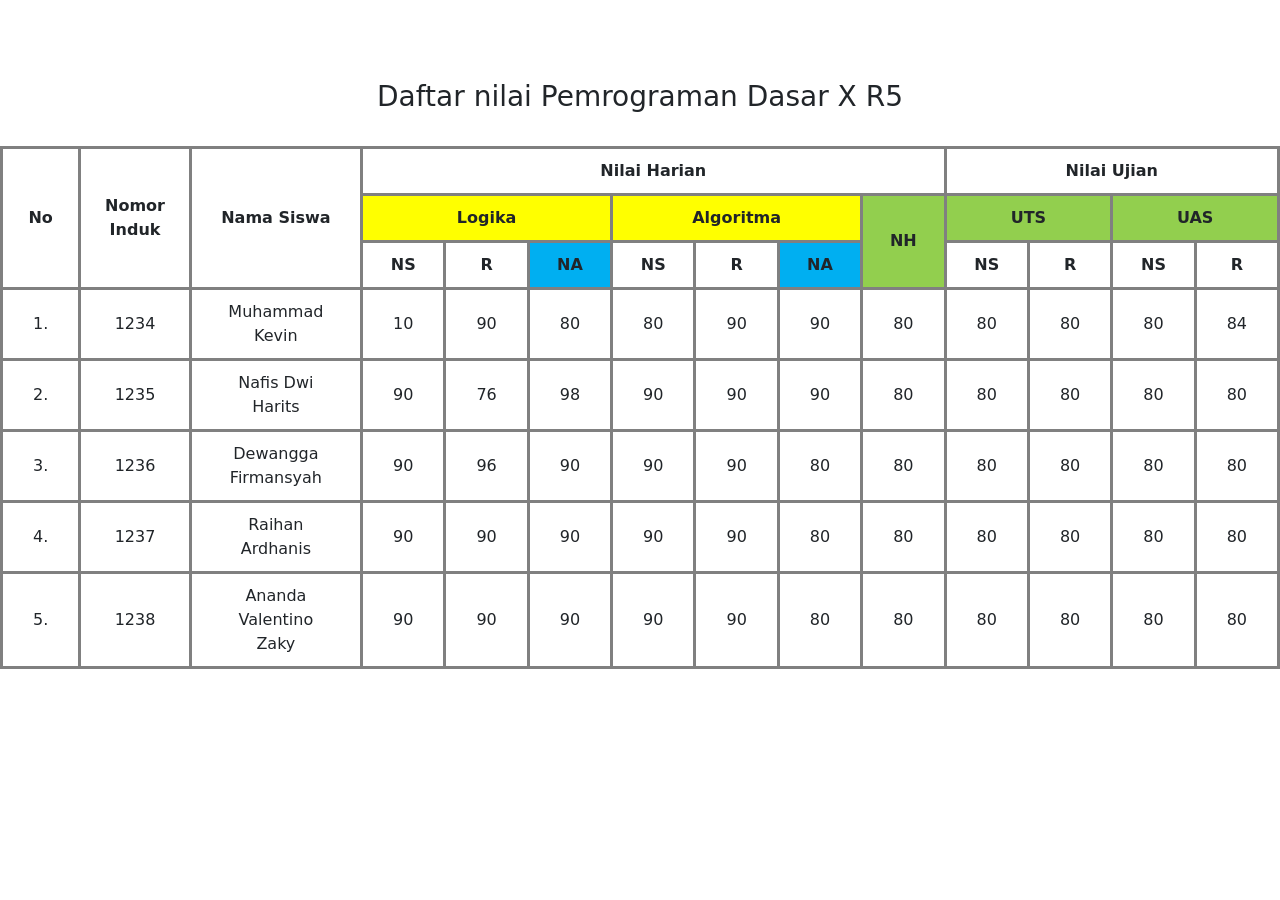
<file: Nilai-main/Nilai-main/index.html>
<!DOCTYPE html>
<html lang="en">
<head>
    <meta charset="UTF-8">
    <meta name="viewport" content="width=device-width, initial-scale=1.0">
    <title>DAFTAR NILAI</title>
    <link href="https://cdn.jsdelivr.net/npm/bootstrap@5.0.2/dist/css/bootstrap.min.css" rel="stylesheet" integrity="sha384-EVSTQN3/azprG1Anm3QDgpJLIm9Nao0Yz1ztcQTwFspd3yD65VohhpuuCOmLASjC" crossorigin="anonymous">
    <link rel="stylesheet" href="CSS/style.css">
</head>
<body>
    <h3 class="text-center judul" >Daftar nilai Pemrograman Dasar X R5</h3>
    <br>
    <div class="d-flex justify-content-center">
    <table border="1" class="table-bordered text-center">
        <tr>
            <th rowspan="3">No</th>
            <th rowspan="3">Nomor Induk</th>
            <th rowspan="3">Nama Siswa</th>
            <th colspan="7">Nilai Harian</th>
            <th colspan="4">Nilai Ujian</th>
        </tr>
        <tr>
            <th colspan="3" style="background-color: #ffff00;">Logika</th>
            <th colspan="3" style="background-color: #ffff00;" >Algoritma</th>
            <th rowspan="2" style="background-color: #92cf4e;">NH</th>
            <th colspan="2" style="background-color: #92cf4e;">UTS</th>
            <th colspan="2" style="background-color: #92cf4e;">UAS</th>
        </tr>
        <tr>
            <th>NS</th>
            <th>R</th>
            <th style="background-color: #00aff1;">NA</th>
            <th>NS</th>
            <th>R</th>
            <th style="background-color: #00aff1;">NA</th>
            <th>NS</th>
            <th>R</th>
            <th>NS</th>
            <th>R</th>
        </tr>
        <tr>
            <td>1.</td>
            <td>1234</td>
            <td>Muhammad Kevin</td>
            <td>10</td>
            <td>90</td>
            <td>80</td>
            <td>80</td>
            <td>90</td>
            <td>90</td>
            <td>80</td>
            <td>80</td>
            <td>80</td>
            <td>80</td>
            <td>84</td>
        </tr>
        <tr>
            <td>2.</td>
            <td>1235</td>
            <td>Nafis Dwi Harits</td>
            <td>90</td>
            <td>76</td>
            <td>98</td>
            <td>90</td>
            <td>90</td>
            <td>90</td>
            <td>80</td>
            <td>80</td>
            <td>80</td>
            <td>80</td>
            <td>80</td>
        </tr>
        <tr>
            <td>3.</td>
            <td>1236</td>
            <td>Dewangga Firmansyah</td>
            <td>90</td>
            <td>96</td>
            <td>90</td>
            <td>90</td>
            <td>90</td>
            <td>80</td>
            <td>80</td>
            <td>80</td>
            <td>80</td>
            <td>80</td>
            <td>80</td>
        </tr>
        <tr>
            <td>4.</td>
            <td>1237</td>
            <td>Raihan Ardhanis</td>
            <td>90</td>
            <td>90</td>
            <td>90</td>
            <td>90</td>
            <td>90</td>
            <td>80</td>
            <td>80</td>
            <td>80</td>
            <td>80</td>
            <td>80</td>
            <td>80</td>
        </tr>
        <tr>
            <td>5.</td>
            <td>1238</td>
            <td>Ananda Valentino Zaky</td>
            <td>90</td>
            <td>90</td>
            <td>90</td>
            <td>90</td>
            <td>90</td>
            <td>80</td>
            <td>80</td>
            <td>80</td>
            <td>80</td>
            <td>80</td>
            <td>80</td>
        </tr>
    </table>
</div>
</body>
<script src="https://cdn.jsdelivr.net/npm/bootstrap@5.0.2/dist/js/bootstrap.bundle.min.js" integrity="sha384-MrcW6ZMFYlzcLA8Nl+NtUVF0sA7MsXsP1UyJoMp4YLEuNSfAP+JcXn/tWtIaxVXM" crossorigin="anonymous"></script>
</html>
</file>
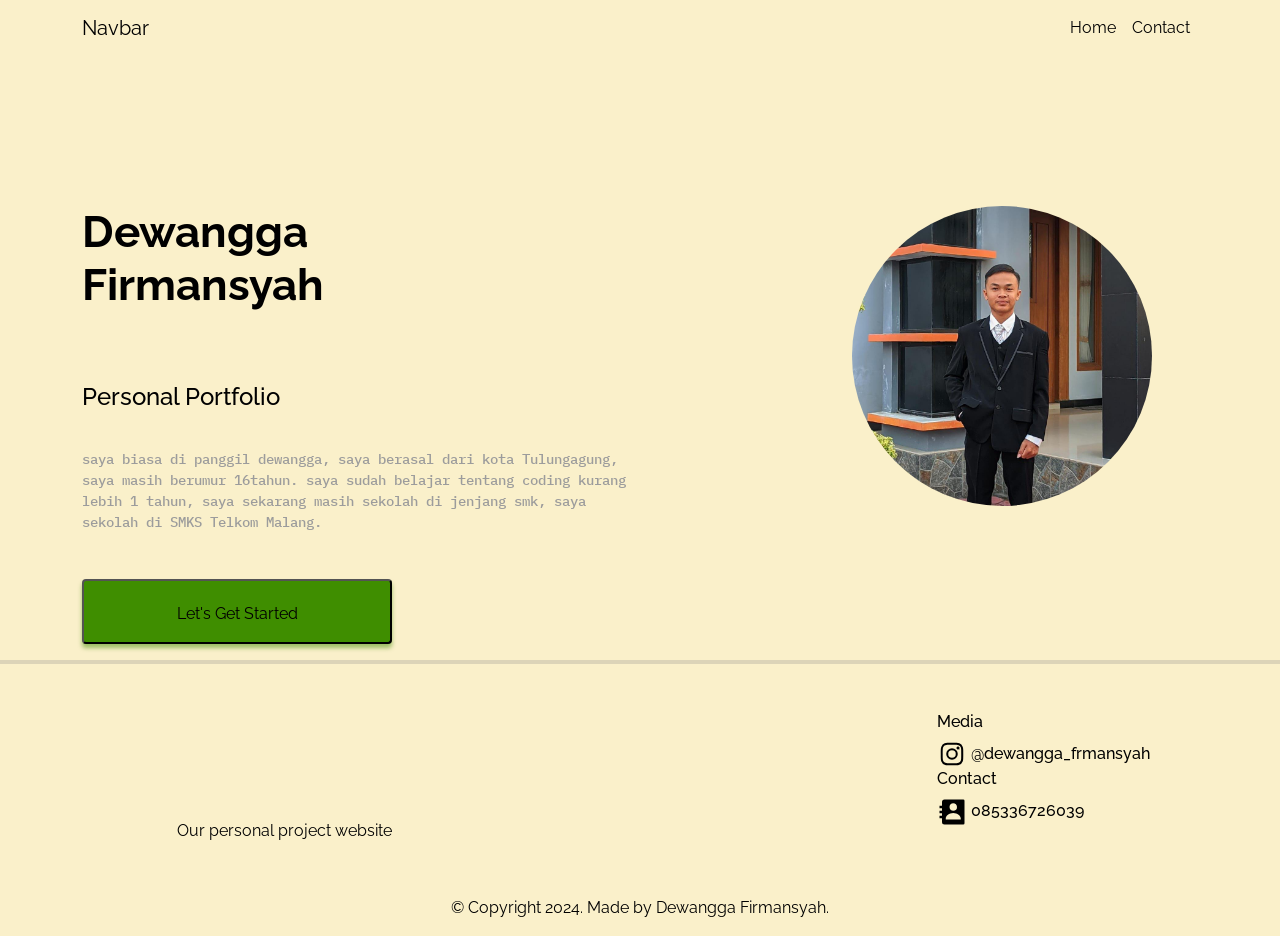
<file: portofo;io/wangga/index.html>
<!DOCTYPE html>
<html lang="en">
<head>
    <meta charset="UTF-8">
    <meta name="viewport" content="width=device-width, initial-scale=1.0">
<title>My Portfolio</title>
<link href="https://cdn.jsdelivr.net/npm/bootstrap@5.0.2/dist/css/bootstrap.min.css" rel="stylesheet" integrity="sha384-EVSTQN3/azprG1Anm3QDgpJLIm9Nao0Yz1ztcQTwFspd3yD65VohhpuuCOmLASjC" crossorigin="anonymous">
<link rel="stylesheet" href="assets/style.css">
<link href="https://fonts.googleapis.com/css?family=Raleway:100,200,300,regular,500,600,700,800,900,100italic,200italic,300italic,italic,500italic,600italic,700italic,800italic,900italic" rel="stylesheet" />
<link href="https://fonts.googleapis.com/css?family=IBM+Plex+Mono:100,100italic,200,200italic,300,300italic,regular,italic,500,500italic,600,600italic,700,700italic" rel="stylesheet" />
</head>
<body>
    <section class="navbar-section">
        <nav class="navbar navbar-expand-lg navbar-dark bg-transparent">
            <div class="container">
            <a class="navbar-brand" href="#">Navbar</a>
            <button class="navbar-toggler" type="button" data-bs-toggle="collapse" data-bs-target="#navbarNav" aria-controls="navbarNav" aria-expanded="false" aria-label="Toggle navigation">
                <span class="navbar-toggler-icon"></span>
            </button>
            <div class="collapse navbar-collapse" id="navbarNav">
                <ul class="navbar-nav ms-auto">
                <li class="nav-item">
                    <a class="nav-link active" aria-current="page" href="#">Home</a>
                </li>
                
                <li class="nav-item">
                    <a class="nav-link" href="#contact">Contact</a>
                </li>
                </ul>
            </div>
            </div>
        </nav>
    </section>

    <!-- Hero Section -->

    <section class="hero-section">
        <div class="container">
            <div class="row">
            <div class="col-md-6">
                <h1 class="header-text">Dewangga <br />
                    Firmansyah
                    <br>
                    <br>
                    <span class="header-span">
                        Personal Portfolio
                    </span>
                </h1>
                <br />
                <p class="p-header">saya biasa di panggil dewangga, saya berasal dari kota Tulungagung, saya masih berumur 16tahun. saya sudah belajar tentang coding kurang lebih 1 tahun, saya sekarang masih sekolah di jenjang smk, saya sekolah di SMKS Telkom Malang.</p>
                <button class="button-1">Let's Get Started</button>
            </div>
            <div class="col-md-6">
                <img class="rounded-circle foto" src="assets/images/wangga.jpg" alt="" srcset="" >
            </div>
            </div>
        </div>
    </section>

    <section class="footer-section" id="contact">
        <hr class="footer-hr" />
        <div class="container mt-5">
        <div class="row">
            <div class="col-md-1"></div>
            <div class="col-md-4">
            </div>
            <div class="col-md-4"></div>
            <div class="col-md-3">
            <h6>Media</h6>
            <a href="https://www.instagram.com/dewangga_frmansyh/">
            <img src="[data-uri]"/></a>
            <h6 class="d-inline">@dewangga_frmansyah</h6>
            <h6>Contact</h6>
            <a href="https://wa.link/dtxp35"><img src="[data-uri]"/></a>
            <h6 class="d-inline">085336726039</h6>
            </div>
            <div class="col-md-1"></div>
            <div class="col-md-5 text-bottom">
            <h6 class="footer-bottom-text">Our personal project website </h6>
            </div>
    </div>
        </div>
        <div class="container mt-5">
        <p class="copyright text-center">&copy; Copyright 2024. Made by Dewangga Firmansyah.</p>
        </div>
    </section>

</body>
<script src="https://cdn.jsdelivr.net/npm/bootstrap@5.0.2/dist/js/bootstrap.bundle.min.js" integrity="sha384-MrcW6ZMFYlzcLA8Nl+NtUVF0sA7MsXsP1UyJoMp4YLEuNSfAP+JcXn/tWtIaxVXM" crossorigin="anonymous"></script>
</html>
</file>
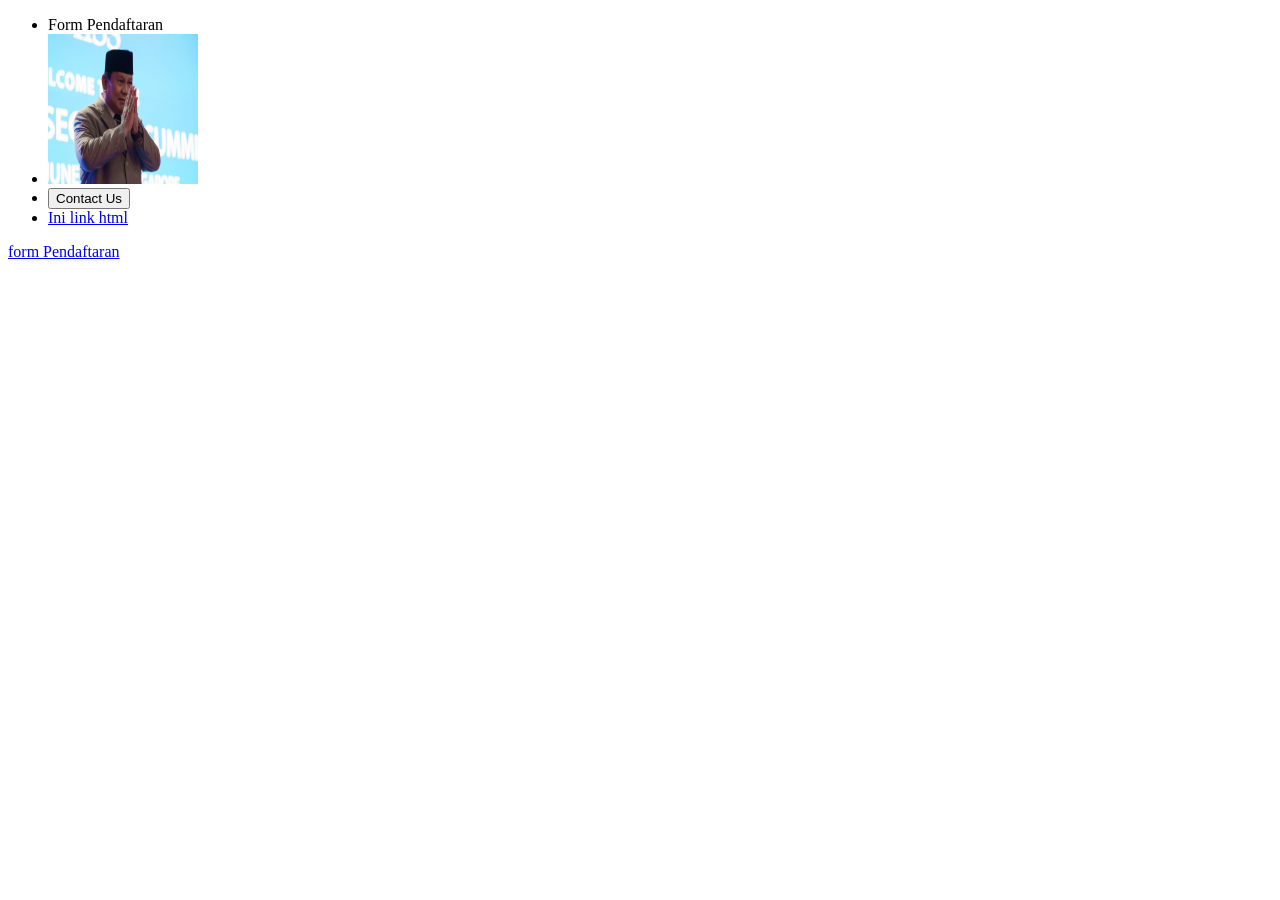
<file: html/link.html>
<!DOCTYPE html>
<html lang="en">
<head>
    <meta charset="UTF-8">
    <meta name="viewport" content="width=device-width, initial-scale=1.0">
    <title>HTML Link</title>
</head>
<body>
    <ul>
        <li>
            <a href+="from.html">Form Pendaftaran</a>
        </li>
        <li>
            <a href="multimedia.html">
                <img src="assets/images/prabiwiw.jpg"
                alt="" width="150" height="150">
            </a>
        </li>
        <li>
            <a href="https://mylms.telkomschools.sch.id/">
                <button type="button">Contact Us</button>
            </a>
        </li>
        <li>
            <a href="componen/header.html">Ini link html</
                a>
        </li>
    </ul>
    <a href="form.html">form Pendaftaran</a>
</body>
</html>
</file>
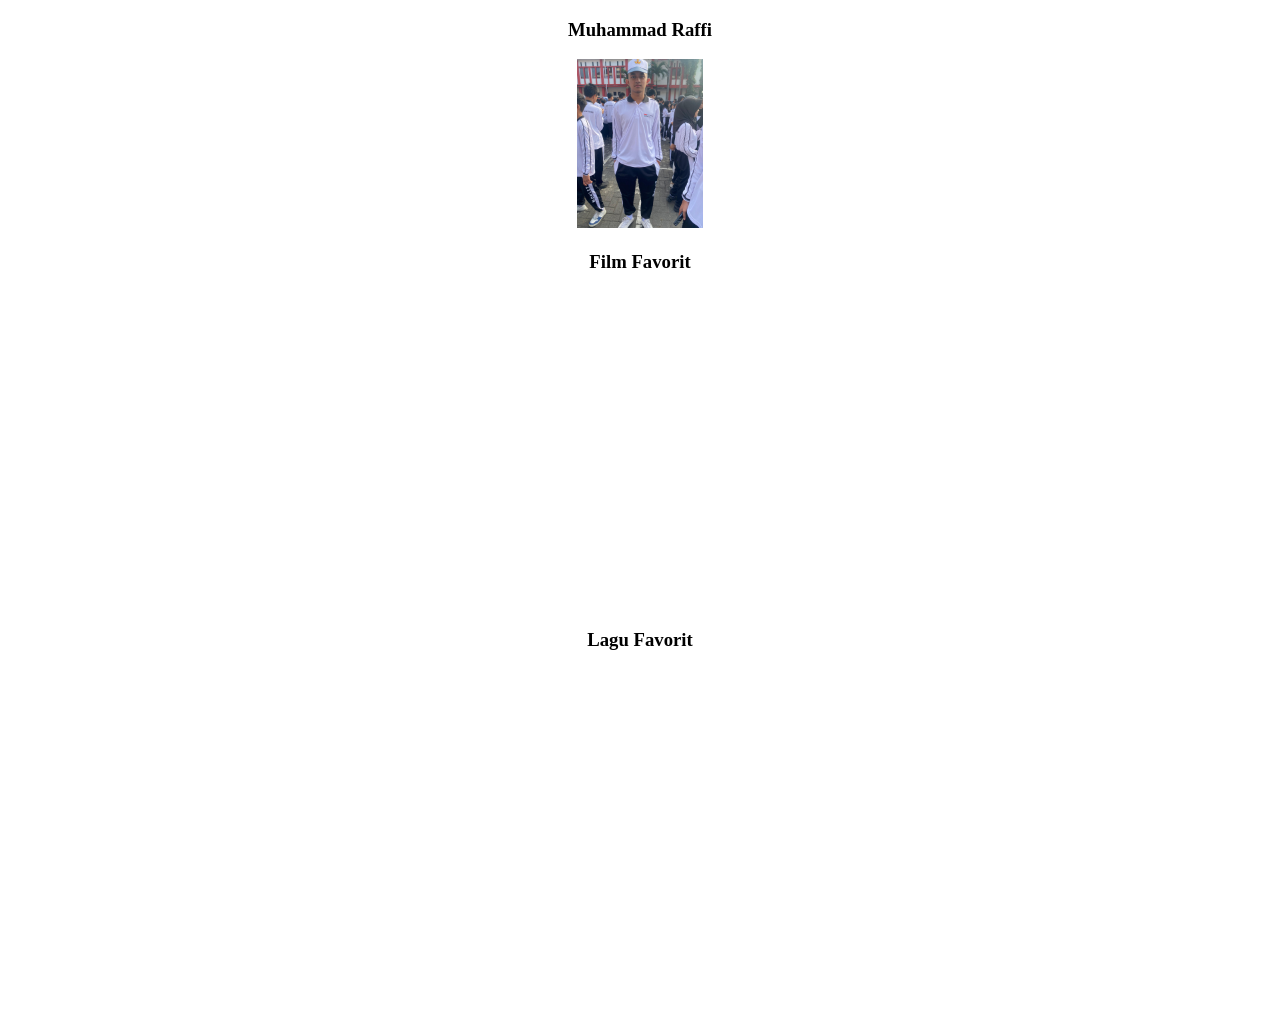
<file: html/multimedia.html>
<!DOCTYPE html>
<html lang="en">
<head>
    <meta charset="UTF-8">
    <meta name="viewport" content="width=device-width, initial-scale=1.0">
    <title>Document</title>
</head>
<body align="center">
    <h3>Muhammad Raffi</h3>
    <img src="assets/images/WhatsApp Image 2024-12-04 at 21.59.22_05b8e862.jpg" alt="" width="10%">
    
    <h3>Film Favorit</h3>
    <iframe width="400" height="315" src="https://www.youtube.com/embed/YSqKOkSAAmc?si=qSZTiYHSVDfNo9wi" title="Ih Takutnyeee!!" frameborder="0" allow="accelerometer; autoplay; clipboard-write; encrypted-media; gyroscope; picture-in-picture; web-share" referrerpolicy="strict-origin-when-cross-origin" allowfullscreen></iframe>
    
    <h3>Lagu Favorit</h3>
    <iframe style="border-radius:12px" src="https://open.spotify.com/embed/track/2x3vwXWuecPrRqgEUuSUJA?utm_source=generator" width="50%" height="352" frameBorder="0" allowfullscreen="" allow="autoplay; clipboard-write; encrypted-media; fullscreen; picture-in-picture" loading="lazy"></iframe>

</body>
</html>
</file>
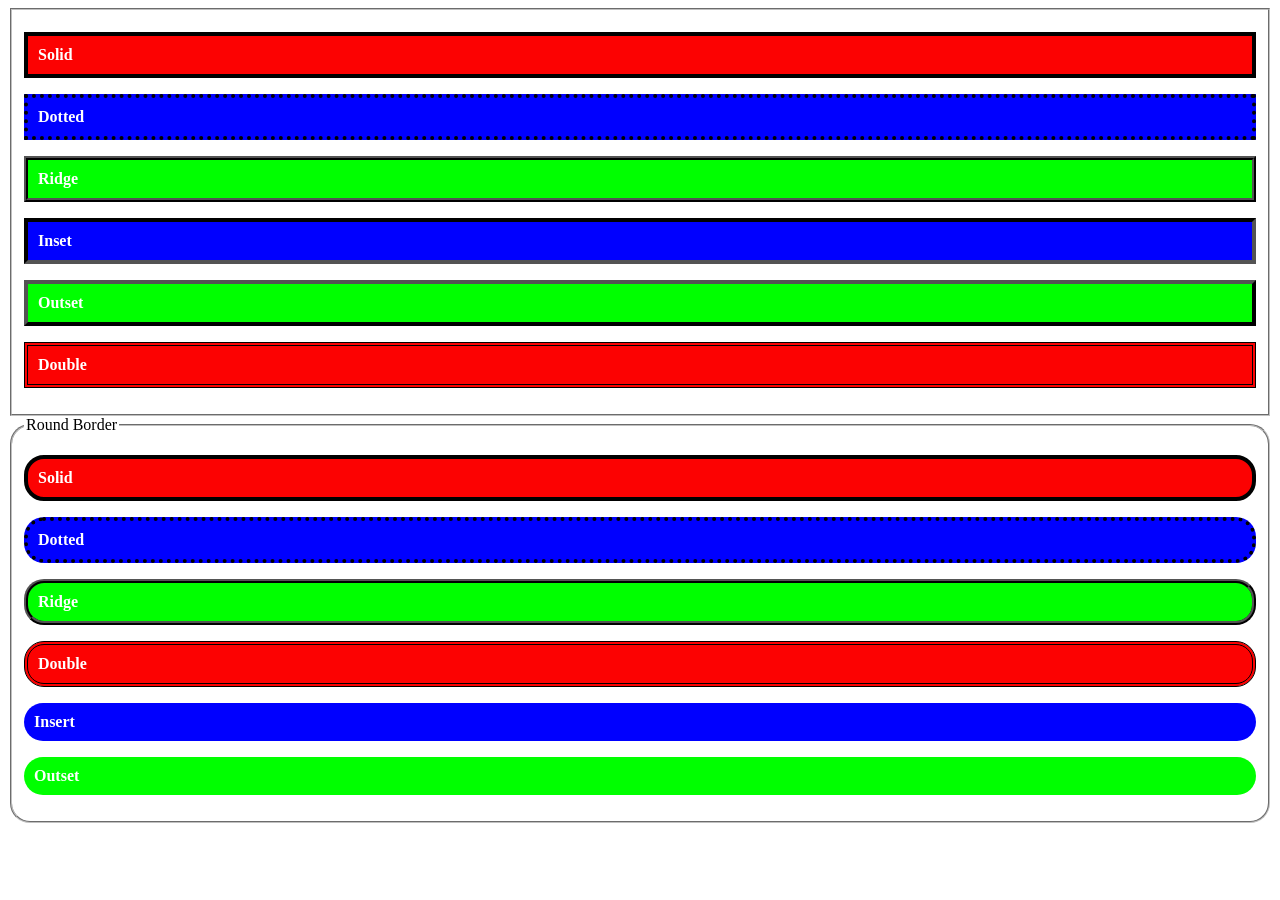
<file: Biodata/border/border.html>
<!DOCTYPE html>
<html lang="en">
<head>
    <meta charset="UTF-8">
    <meta name="viewport" content="width=device-width, initial-scale=1.0">
    <title>Document</title>
    <link rel="stylesheet" href="style.css">
</head>
<body>
    <fieldset>
        <p class="btn-red solid"><b>Solid</b></p>
        <p class="btn-blue dotted"><b>Dotted</b></p>
        <p class="btn-green ridge"><b>Ridge</b></p>
        <p class="btn-blue inset"><b>Inset</b></p>
        <p class="btn-green outset"><b>Outset</b></p>
        <p class="btn-red Double"><b>Double</b></p>
    </fieldset>

    <fieldset class="round">
        <legend>Round Border</legend>
        <p class="btn-red solid round"><b>Solid</b></p>
        <p class="btn-blue dotted round"><b>Dotted</b></p>
        <p class="btn-green ridge round"><b>Ridge</b></p>
        <p class="btn-red Double round"><b>Double</b></p>
        <p class="btn-blue Insert round"><b>Insert</b></p>
        <p class="btn-green Outset round"><b>Outset</b></p>
    </fieldset>
</body>
</html>
</file>
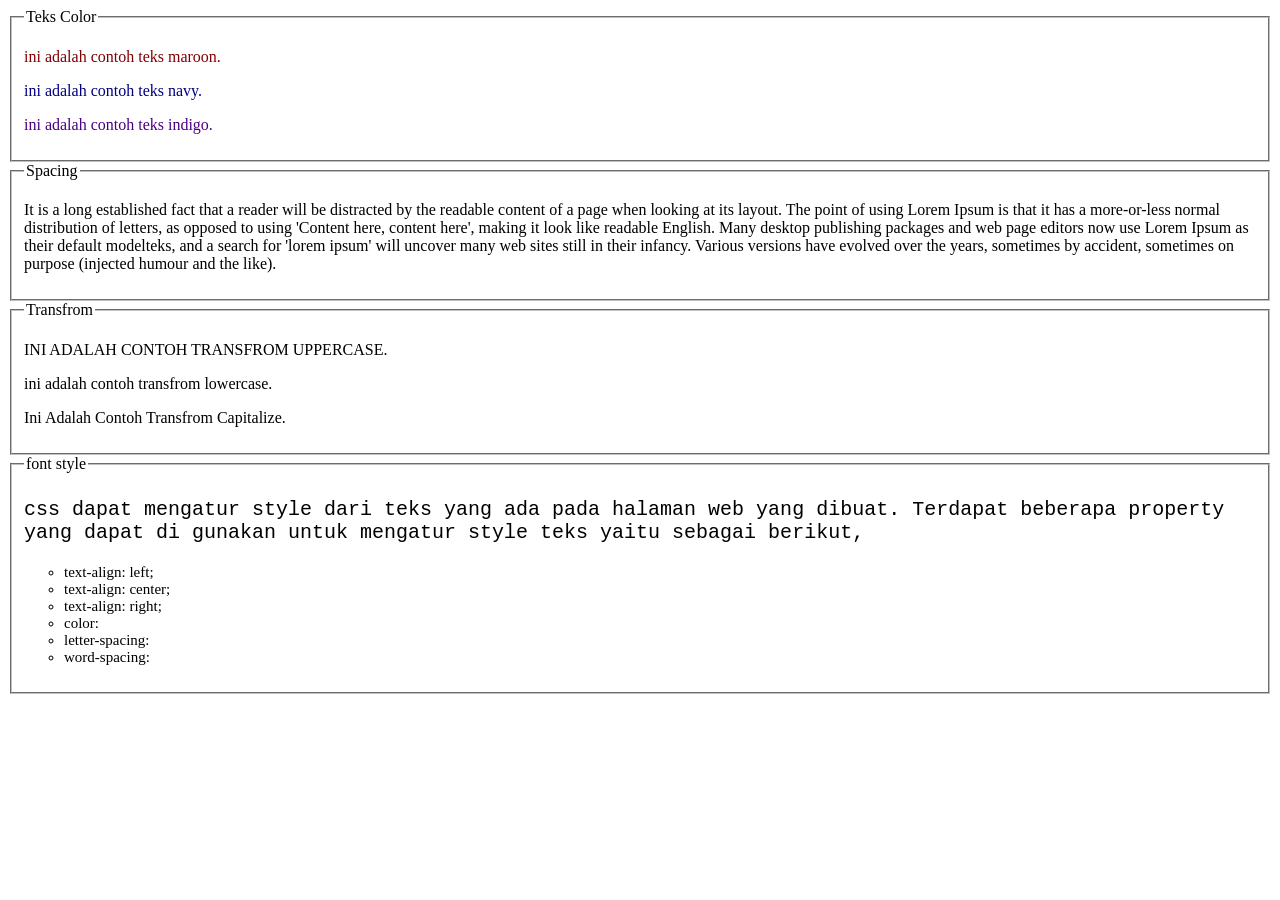
<file: Biodata/Teks/teks.html>
<!DOCTYPE html>
<html lang="en">
<head>
    <meta charset="UTF-8">
    <meta name="viewport" content="width=device-width, initial-scale=1.0">
    <title>Document</title>
    <link rel="stylesheet" href="style.css">
</head>
<body>
    <fieldset>
        <legend>Teks Color</legend>
        <p class="maroon">ini adalah contoh teks maroon.</p>
        <p class="navy">ini adalah contoh teks navy.</p>
        <p class="indigo">ini adalah contoh teks indigo.</p>
    </fieldset>

    <fieldset>
        <legend>Spacing</legend>
        <class+"Spacing">
        <p class="Spacing">
            It is a long established fact that a reader will be distracted by the readable content of a page when looking at its layout. The point of using Lorem Ipsum is that it has a more-or-less normal distribution of letters, as opposed to using 'Content here, content here', making it look like readable English. Many desktop publishing packages and web page editors now use Lorem Ipsum as their default modelteks, and a search for 'lorem ipsum' will uncover many web sites still in their infancy. Various versions have evolved over the years, sometimes by accident, sometimes on purpose (injected humour and the like).
        </p>
    </fieldset>

    <fieldset>
        <legend>Transfrom</legend>
        <p class="uppercase">ini adalah contoh transfrom uppercase.</p>
        <p class="lowercase">ini adalah contoh transfrom lowercase.</p>
        <p class="capitalize">ini adalah contoh transfrom capitalize.</p>
    </fieldset>

    <fieldset>
        <legend>font style</style></legend>
        <p class="paragraf">
            css dapat mengatur style dari teks yang ada pada halaman web yang dibuat.
            Terdapat beberapa property yang dapat di gunakan untuk mengatur style teks yaitu sebagai berikut,
            <ul>
                <li>text-align: left;</li>
                <li>text-align: center;</li>
                <li>text-align: right;</li>
                <li>color:</li>
                <li>letter-spacing:</li>
                <li>word-spacing:</li>
            </ul>
        </p>
    </fieldset>

</body>
</html>
</file>
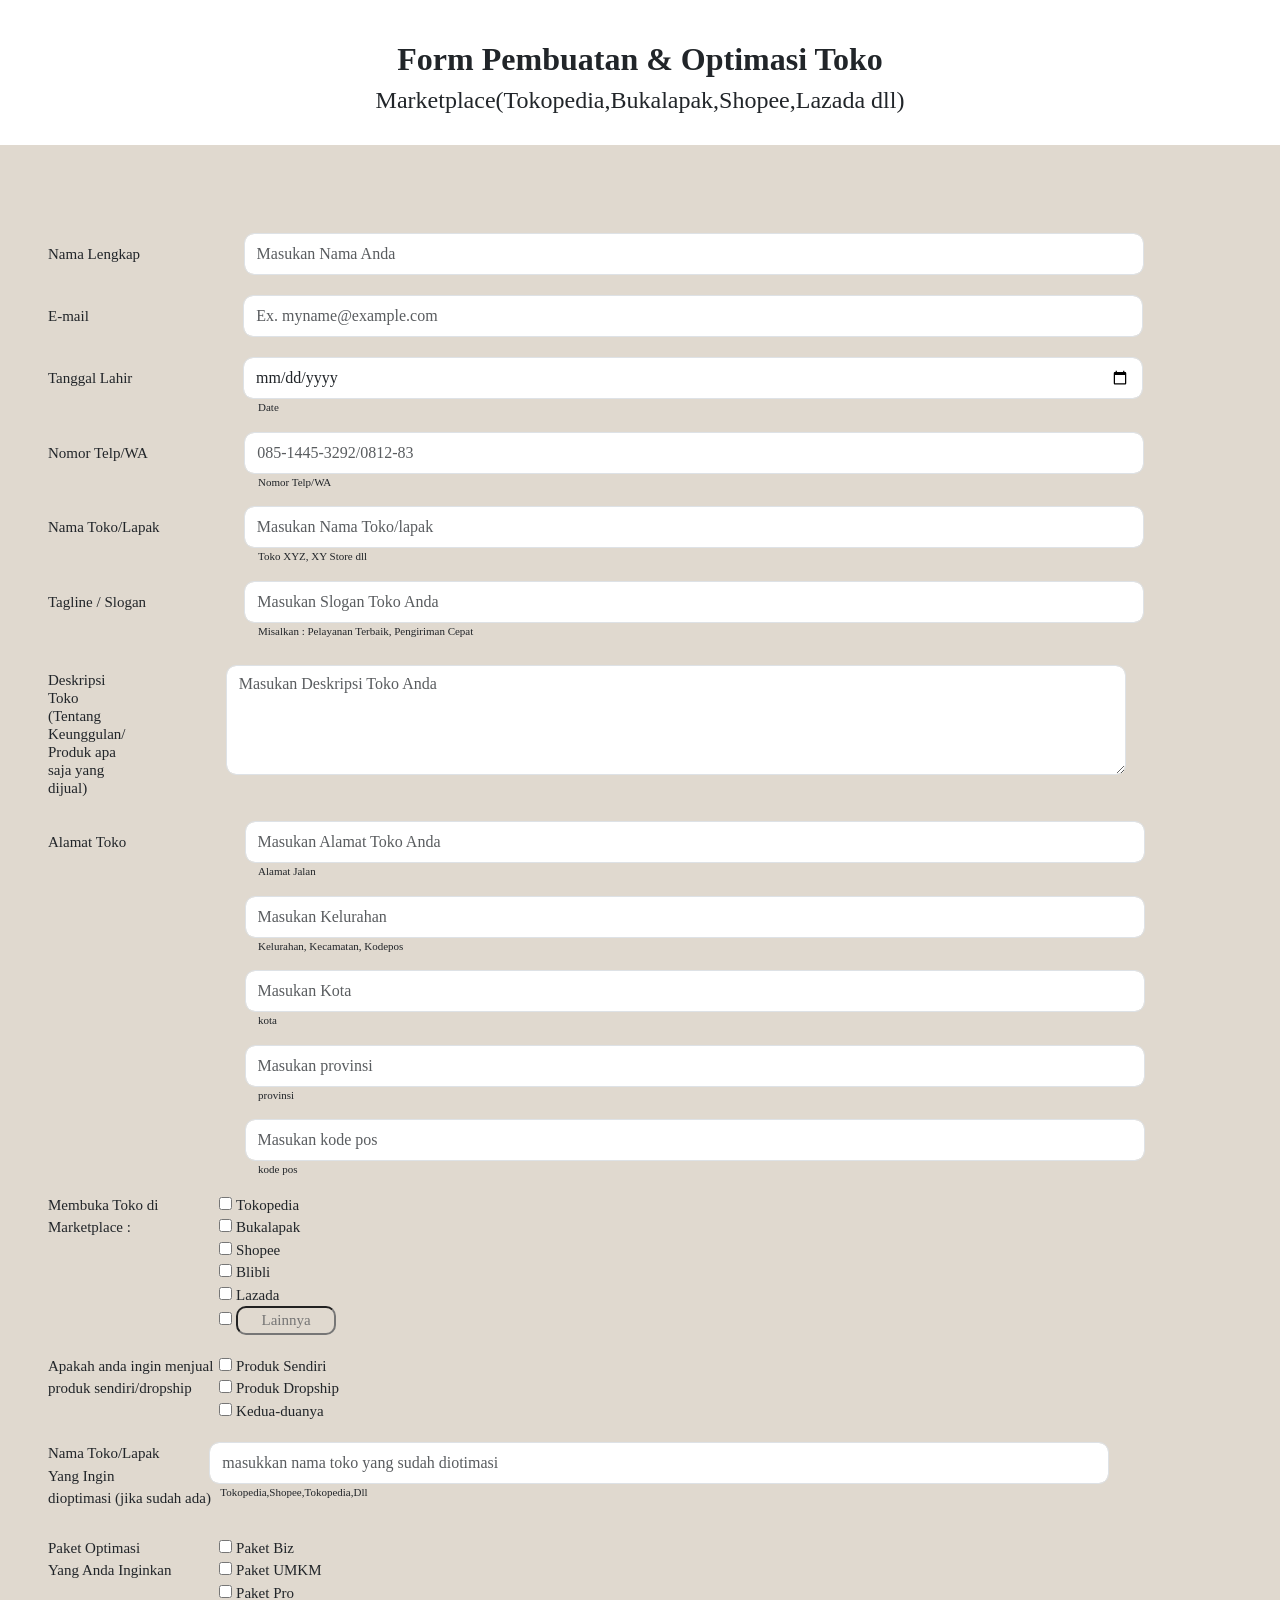
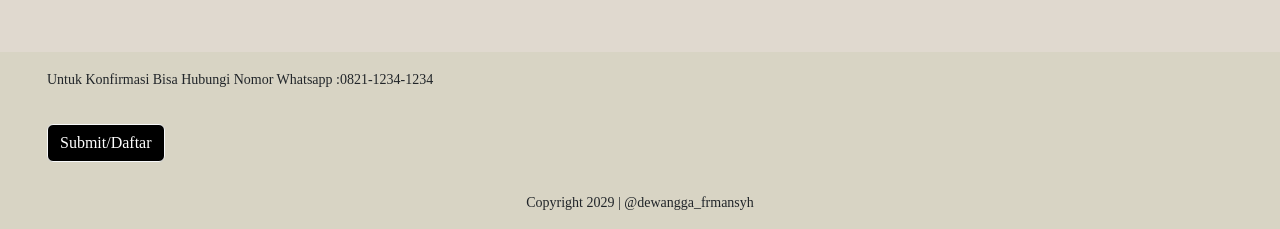
<file: html/Optimasi toko/toko.html>
<!DOCTYPE html>
<html lang="en">
<head>
    <meta charset="UTF-8">
    <meta name="viewport" content="width=device-width, initial-scale=1.0">
    <title>Optimasi Toko</title>
    <link href="https://cdn.jsdelivr.net/npm/bootstrap@5.0.2/dist/css/bootstrap.min.css" rel="stylesheet" integrity="sha384-EVSTQN3/azprG1Anm3QDgpJLIm9Nao0Yz1ztcQTwFspd3yD65VohhpuuCOmLASjC" crossorigin="anonymous">
    <link rel="stylesheet" href="style.css">
</head>
<body>
    <!-- JUDUL -->
    <section class="form">
        <div class="title">
            <h2 class="Pembuatan">Form Pembuatan & Optimasi Toko</h2>
            <h4>Marketplace(Tokopedia,Bukalapak,Shopee,Lazada dll)</h4>
        </div>
    </section>
    <!-- JUDUL END -->
    

    <!-- HERO -->
    <section class="hero">
        <div class="form">
            <form action="" class="p-5" method="post">
                <div class="name">
                <h4 class="d-inline one">Nama Lengkap</h4>
                <input  class="d-inline nama form-control " type="text" name="name" id="Nama Lengkap" placeholder="Masukan Nama Anda"  >
                </div>
                <div class="emaill">
                <h4 class="d-inline one">E-mail</h4>
                <input class="d-inline email form-control" type="text" name="email" id="E-mail" placeholder="Ex. myname@example.com ">
                </div>
                <div class="ttg">
                    <h4 class="d-inline one">Tanggal Lahir</h4>
                    <input  class="d-inline tanggal form-control" type="date" name="tanggal" value="" placeholder="Masukan tanggal lahir anda">
                    <p class="date">Date</p>
                </div>
                <div class="no-telp">
                    <h4 class="d-inline one">Nomor Telp/WA</h4>
                    <input  class="d-inline WA form-control" type="number" name="angka" id="angka" placeholder="085-1445-3292/0812-83">
                    <p class="nomor">Nomor Telp/WA</p>
                </div>
                <div class="Toko">
                    <h4 class="d-inline one">Nama Toko/Lapak</h4>
                    <input  class="d-inline lapak form-control" type="text" name="Toko" id="Toko" placeholder="Masukan Nama Toko/lapak ">
                    <p class="store">Toko XYZ, XY Store dll</p>
                </div>
                <div class="Slogan">
                    <h4 class="d-inline one">Tagline / Slogan</h4>
                    <input  class="d-inline tagline form-control" type="text" name="Slogan" id="Slogan" placeholder="Masukan Slogan Toko Anda">
                    <p class="slog">Misalkan : Pelayanan Terbaik, Pengiriman Cepat</p>
                </div>
                <div class="deskripsi  mb-3">
                    <div class="row">
                        <div class="col-md-1 mt-3">
                            <h6 class="one">Deskripsi Toko  (Tentang  Keunggulan/ Produk apa saja  yang dijual)</h6>
                    
                        </div>
                        <div class="col-md-11" style="margin-left: -120px; margin-top: 10px;">
                            <textarea  class="desk form-control" name="deskripsi" id="deskripsi"  placeholder="Masukan Deskripsi Toko Anda" style="width: 900px; height: 110px !important;"></textarea>
                        </div>
                    </div>
                </div>
                <div class="alamat">
                    <h4 class="d-inline one">Alamat Toko</h4>
                    <input  class="d-inline alama form-control" type="text" name="alamat" id="alamat" placeholder="Masukan Alamat Toko Anda">
                    <p class="jalan">Alamat Jalan</p>
                    <input  class=" kelurahan form-control" type="text" name="lurahan" id="kelurahan" placeholder="Masukan Kelurahan">
                    <p class="jalan">Kelurahan, Kecamatan, Kodepos</p>
                    <input  class=" kota form-control" type="text" name="kota" id="kota" placeholder="Masukan Kota">
                    <p class="jalan">kota</p>
                    <input  class=" provinsi form-control" type="text" name="provinsi" id="provinsi" placeholder="Masukan provinsi">
                    <p class="jalan">provinsi</p>
                    <input  class=" pos form-control" type="text" name="pos" id="pos" placeholder="Masukan kode pos">
                    <p class="jalan">kode pos</p>
                </div>
                <div class="checkbox-group form-group">
                    <div class="row">
                        <div class="col-md-2">
                            <label for="">Membuka Toko di Marketplace :</label>
                        </div>
                        <div class="col-md-2">
                            <div class="flex flex-col" style="margin-left: -30px;">
                                <input type="checkbox" id="tokopedia" name="marketplace" value="tokopedia">
                                <label for="tokopedia">Tokopedia</label><br>
                                <input  type="checkbox" id="bukalapak" name="marketplace" value="bukalapak">
                                <label  for="bukalapak">Bukalapak</label><br>
                                <input type="checkbox" id="shopee" name="marketplace" value="shopee">
                                <label for="shopee">Shopee</label><br>
                                <input type="checkbox" id="blibli" name="marketplace" value="blibli">
                                <label for="blibli">Blibli</label><br>
                                <input type="checkbox" id="lazada" name="marketplace" value="lazada">
                                <label for="lazada">Lazada</label><br>
                                <input type="checkbox" id="lainnya" name="marketplace" value="lainnya" placeholder="l">
                                <input type="text" id="lainnya" style="width: 100px; text-align: center; border-radius: 10px; background-color: transparent; color: black;" name="marketplace" placeholder="Lainnya"> <br>
                            </div>
                        </div>
                    </div>
                </div>
                <div class="checkbox-group form-group">
                    <div class="row" style="margin-top: 20px;">
                        <div class="col-md-2">
                            <label for="">Apakah anda ingin menjual <br> produk sendiri/dropship</label>
                        </div>
                        <div class="col-md-2">
                            <div class="flex flex-col" style="margin-left: -30px;">
                                <input type="checkbox" id="Produk sendiri" name="produk" value="Produk sendiri">
                                <label for="Produk sendiri">Produk Sendiri</label><br>
                                <input type="checkbox" id="Produk Dropship" name="produk" value="Produk Dropship">
                                <label for="Produk Dropship">Produk Dropship</label><br>
                                <input type="checkbox" id="Produk kedua" name="produk" value="Produk kedua">
                                <label for="Produk kedua">Kedua-duanya</label><br>
                            </div>
                        </div>
                    </div>
                </div>
                <div class="toko-group form-group">
                    <div class="row" style="margin-top: 20px;">
                        <div class="col-md-2">
                            <label for="">Nama Toko/Lapak <br>Yang Ingin <br>dioptimasi (jika sudah ada)</label>
                        </div>
                        <div class="col-md-2">
                            <div class="flex flex-col" style="margin-left: -30px;">
                                <input class="form-control " style="margin-left: -10px;" type="text" id="Toko-group" name="shop" placeholder="masukkan nama toko yang sudah diotimasi">
                                <p class="" style="margin-left: 1px; font-size: 11px;">Tokopedia,Shopee,Tokopedia,Dll</p>
                            </div>
                        </div>
                    </div>
                </div>
                <div class="checkbox-group form-group">
                    <div class="row" style="margin-top: 20px;">
                        <div class="col-md-2">
                            <label for="">Paket Optimasi <br> Yang Anda Inginkan</label>
                        </div>
                        <div class="col-md-2">
                            <div class="flex flex-col" style="margin-left: -30px;">
                                <input type="checkbox" id="Paket Biz" name="paket" value="Paket Biz">
                                <label for="Paket Biz">Paket Biz</label><br>
                                <input type="checkbox" id="Paket UMKM" name="paket" value="Paket UMKM">
                                <label for="Paket UMKM">Paket UMKM</label><br>
                                <input type="checkbox" id="Paket Pro" name="paket" value="Paket Pro">
                                <label for="Paket Pro">Paket Pro</label><br>
                            </div>
                        </div>
                    </div>
                </div>
    </section>
    <!-- HERO END -->

    <!-- FOOTER -->
    <section class="footer">
        <div class="footer">
            <div class="row">
                <div class="col-md-6">
                    <h1 class="Hubungi">Untuk Konfirmasi Bisa Hubungi Nomor Whatsapp :0821-1234-1234</h1>
                    <div class="button">
                        <a href="dashboaard.html" class="btn btn-light tombol">
                        Submit/Daftar
                        </a>
                    </div>
                </div>
                <div class="col-md-12">
                    <P style="font-size: 14px; margin-top: 30px; text-align: center;">Copyright 2029 | @dewangga_frmansyh</P>
                </div>
            </div>
        </div>
    </section>
    <!-- FOOTER END -->
</body>
<script src="https://cdn.jsdelivr.net/npm/bootstrap@5.0.2/dist/js/bootstrap.bundle.min.js" integrity="sha384-MrcW6ZMFYlzcLA8Nl+NtUVF0sA7MsXsP1UyJoMp4YLEuNSfAP+JcXn/tWtIaxVXM" crossorigin="anonymous"></script>
</html>
</file>
<file: Nilai-main/Nilai-main/CSS/style.css>
td {
    border-width: 3px ! important;
    padding: 10px 30px;
}

th {
    border-width: 3px ! important;
    padding: 10px 15px;
}

.judul {
    margin-top: 80px;
}
</file>
<file: portofo;io/wangga/assets/style.css>
body {
    background-color:#faf0ca;
}

* {
    font-family: 'Raleway', sans-serif;
    scroll-behavior: smooth;
    color: black !important;
}

.foto {
    width: 300px;
    height: 300px;
    object-fit: cover;
    margin-left: 200px;
}

.hero-section {
    margin-top: 150px;
}

.header-text {
    font-size: 44px;
    font-weight: bolder;
}

.header-span {
    font-size: 24px;
    font-weight: 500;
}

.p-header {
    color: #9C9c9c !important;
    font-family: 'IBM Plex Mono', monospace !important;
    font-size: 14px;
    font-weight: 500;
}

.button-1 {
    margin-top: 30px;
    width: 310px;
    height: 65px;
    padding: 21px 10px;
    background-color: #3f8e00;
    text-align: center;
    stroke: #62ba1b;
    stroke-width: 100%;
    stroke-opacity: 100%;
    box-shadow: 0px 4px 4px rgba(63, 142, 0, 0.5);
    border-radius: 4px;
}

.footer-hr {
    width: 100%;
    text-align: center;
    border: solid gray 2px;
}

.footer-bottom-text {
    font-size: 16px;
    font-weight: 400;
    }
    
    .footer-p {
    font-size: 16px;
    margin-top: -2px;
    color: var(--gray);
    font-weight: 400;
    }
    
    .text-bottom {
    margin-top: -6px;
    }
    
    .copyright {
    font-size: 16px;
    color: var(--gray);
    font-weight: 400;
    }
</file>
<file: Biodata/border/style.css>
.btn-red{ padding: 10px; background: #fc0202; color:#fff; }
.btn-blue{ padding: 10px; background: #0000ff; color:#fff; }
.btn-green{ padding: 10px; background: #00ff00; color:#fff; }
.solid{
    border-style: solid; border-width: 4px; border-color: #000;
}
.dotted{
    border-style: dotted; border-width: 4px; border-color: #000;
}
.ridge{
    border-style: ridge; border-width: 4px; border-color: #000;
}
.dashed{
    border-style: dashed; border-width: 4px; border-color: #000;
}
.Double{
    border-style: double; border-width: 4px; border-color: #000;
}
.inset{
    border-style: inset; border-width: 4px; border-color: #000;
}
.outset{
    border-style: outset; border-width: 4px; border-color: #000;
}
.round{
    border-radius: 20px;
}
</file>
<file: Biodata/Teks/style.css>
.maroon { color: #820004; }
    .navy { color: #000080; }
    .indigo { color: #4b0082; }
    
    .spacing { letter-spacing: 2px; word-spacing: 5px; line-height: 20px;
    /* silahkan berkerasi dengan marubah value dari setiap properti */
}
    .uppercase { text-transform: uppercase; }
    .lowercase { text-transform: lowercase; }
    .capitalize { text-transform: capitalize; }
    .paragraf{
        font-family: "Courier New", Courier, monospace;
        font-size: 20px;
    }
    ul{
        list-style-type: circle;
    }
    li{
        font-family: "Tahoma";
        font-size: 15px;
    }
</file>
<file: html/Optimasi toko/style.css>
body {
    font-family: poppins;
}

.title {
    background-color: #ffff;
    text-align: center;
    margin-top: 40px;
}

.Pembuatan {
    font-weight: 900;
}

.form {
    background-color: #e0d9cf;
    
    font-size: 15px;
    margin-top: 30px;
}

.one {
    font-size: 15px;
    text-align: left;
}

.two {
    font-size: 14px;
    text-align: center;
}
.nama {
    margin-left:99.8px;
    border-radius: 10px;
    width: 900px;
    margin-top: 20px;
    height: 27px;
}
.email {
    margin-left: 150.7px;
    border-radius: 10px;
    width: 900px;
    height: 27px;
}

.emaill {
    margin-top: 20px;
}
.name {
    margin-top: 20px;
}

.tanggal {
    border-radius: 10px;
    margin-left: 106.9px;
    width: 900px;
    height: 27px;
}

.ttg {
    margin-top: 20px;
}

.date{
    margin-left: 210px;
    font-size: 11px;
}
.WA {
    width: 900px;
    margin-left: 92.5px;
    height: 27px;
    border-radius: 10px;
}

.nomor {
    margin-left: 210px;
    font-size: 11px;
}

.lapak {
    width: 900px;
    height: 27px;
    border-radius: 10px;
    margin-left: 80.5px;
}

.store {
    margin-left: 210px;
    font-size: 11px;
}

.tagline {
    width: 900px;
    height: 27px;
    border-radius: 10px;
    margin-left: 94.5px;
}

.slog {
    margin-left: 210px;
    font-size: 11px;
}

.desk {
    margin-left: 197px;
    width: 300px;
    border-radius: 10px;
    height: 75px;
}

.alama {
    width: 900px;
    height: 27px;
    border-radius: 10px;
    margin-left: 114.5px;
}

.jalan {
    margin-left: 210px;
    font-size: 11px;
}

.textarea {
    width: calc(100% - 20px);
    padding: 10px;
    margin-top: 5px;
    border: 1px solid #ccc;
    border-radius: 5px;
    background-color: #f5f5f5;
}
.textarea {
    height: 100px;
}

.kelurahan {
    width: 900px;
    height: 27px;
    border-radius: 10px;
    margin-left: 196.5px;
}

.kota {
    width: 900px;
    height: 27px;
    border-radius: 10px;
    margin-left: 196.5px;
}

.provinsi {
    width: 900px;
    height: 27px;
    border-radius: 10px;
    margin-left: 196.5px;
}

.pos {
    width: 900px;
    height: 27px;
    border-radius: 10px;
    margin-left: 196.5px;
}

.bukalapak {
    margin-left: 130px;
}


.form-control {
    width: 900px !important; height: 42px !important; border-radius: 10px !important;
}

.shop {
    border-radius: 15px;
}

.Hubungi {
    margin-left: 47px;
    margin-top: 20px;
    font-size: 14px;
}

.tombol{
    color: white;
    background-color: #000;
    margin-top: 27px;
    margin-left: 47px;
}
.footer {
    background-color: #d8d4c4;
}

.telkoom {
    width: 400px;
    height: 400px;
    display: block;
    margin-left: auto;
    margin-right: auto;
    margin-top: 75px;
    margin-bottom: auto;
}
</file>
